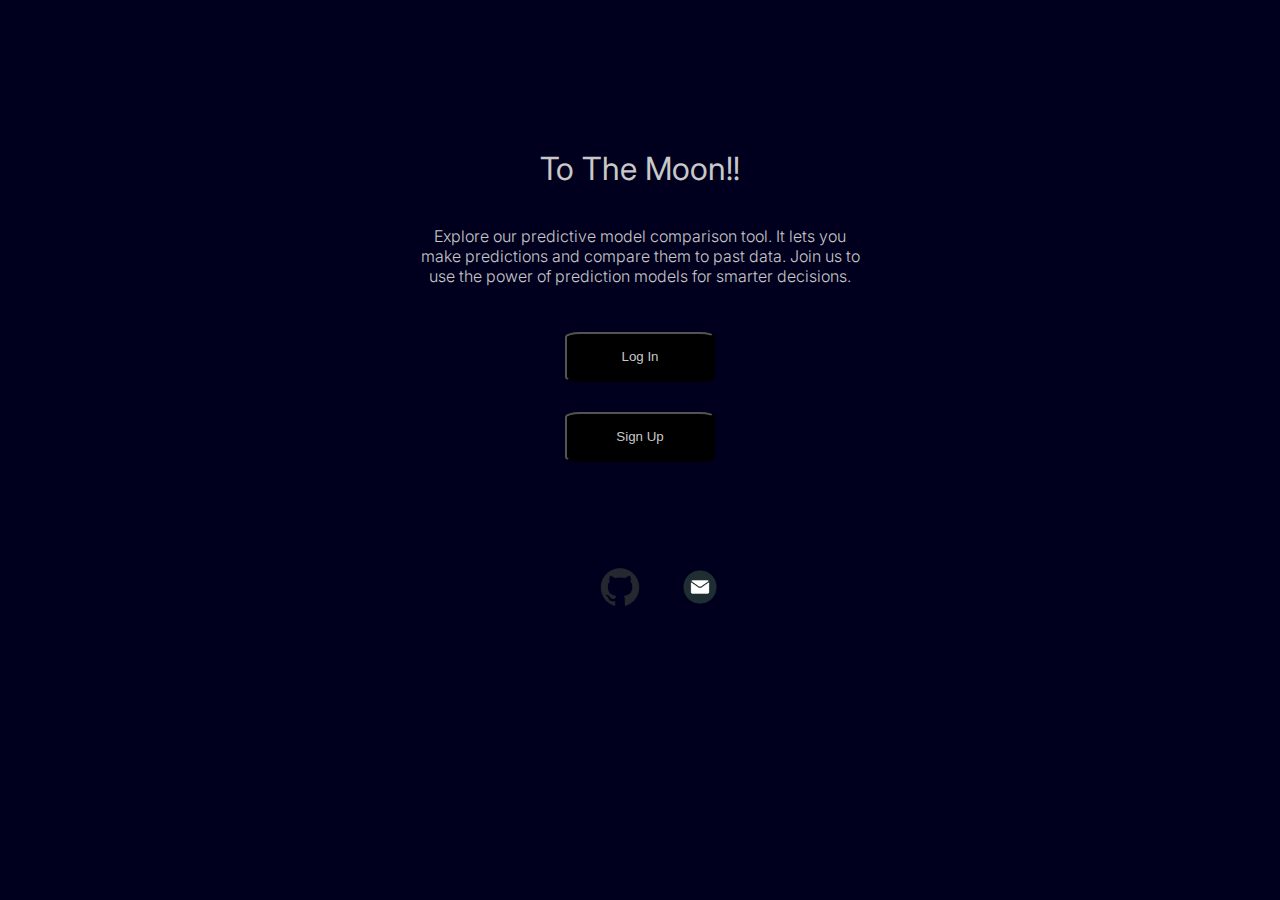
<file: index.html>
<!DOCTYPE html>

<html lang="en-US">
<head>
    <meta charset="UTF-8" />
    <title>ToTheMoon</title>
    <link href="styles.css" rel="stylesheet"/>
    <!--fonts-->
    <link rel="preconnect" href="https://fonts.googleapis.com">
    <link rel="preconnect" href="https://fonts.gstatic.com" crossorigin>
    <link href="https://fonts.googleapis.com/css2?family=Inter:wght@200;300;400&display=swap" rel="stylesheet">
</head>
<body>
    <h1>To The Moon!!</h1>
    <!-- we can change later-->
    <p>Explore our predictive model comparison tool.
         It lets you make predictions and compare them 
         to past data. Join us to use the power of
          prediction models for smarter decisions.
    </p>
    
    <a href="Login.php"><button>Log In</button></a>
    <a href="Register.php"><button>Sign Up</button></a>
    
</body>
<footer>
    <ul class="icons">
        <li><a href="https://github.com/Elizalizkika/ISS-Supply-Optimization-Project-" class="icon"><img src="github-mark.png"/></a></li>
        <li><a class="icon"><img src="envelope.png"/></a></li>
        <!--mail icon by BeeLove-->
    </ul>
</footer>
<script src="scripts.js"></script>

</html>
</file>
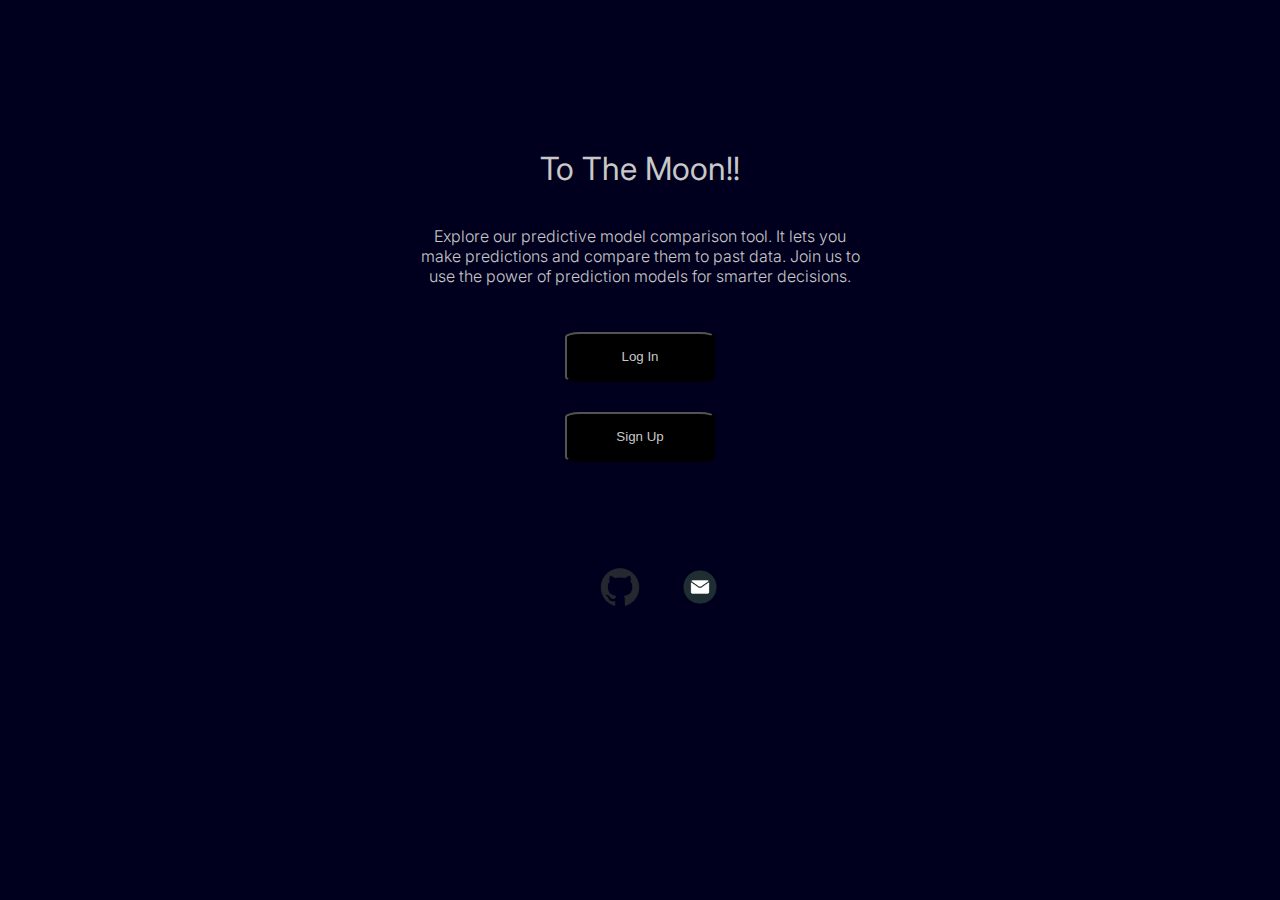
<file: UserInterface/index.html>
<!DOCTYPE html>

<html lang="en-US">
<head>
    <meta charset="UTF-8" />
    <title>ToTheMoon</title>
    <link href="styles.css" rel="stylesheet"/>
    <!--fonts-->
    <link rel="preconnect" href="https://fonts.googleapis.com">
    <link rel="preconnect" href="https://fonts.gstatic.com" crossorigin>
    <link href="https://fonts.googleapis.com/css2?family=Inter:wght@200;300;400&display=swap" rel="stylesheet">
</head>
<body>
    <h1>To The Moon!!</h1>
    <!-- we can change later-->
    <p>Explore our predictive model comparison tool.
         It lets you make predictions and compare them 
         to past data. Join us to use the power of
          prediction models for smarter decisions.
    </p>
    
    <a href="login.php"><button>Log In</button></a>
    <a href="signup.php"><button>Sign Up</button></a>
    
</body>
<footer>
    <ul class="icons">
        <li><a href="https://github.com/Elizalizkika/ISS-Supply-Optimization-Project-" class="icon"><img src="github-mark.png"/></a></li>
        <li><a class="icon"><img src="envelope.png"/></a></li>
        <!--mail icon by BeeLove-->
    </ul>
</footer>
<script src="scripts.js"></script>

</html>
</file>
<file: styles.css>
@charset "UTF-8";

body {
    background-color: rgb(0, 0, 30);
    color: rgb(200, 200, 200);
    font-family: 'Inter', sans-serif;
    display: flex;
    flex-direction: column;
    align-items: center;
    margin: 10% auto;
    width: 35%;
}

h1{
    font-weight: 400;
    font-size: xx-large;
}

p{
    font-weight: 300;
    text-align: center;
}
button{
    background-color: rgb(0, 0, 0);
    padding: 30rem, 50rem, 30rem, 50rem;
    width: 150px;
    height: 50px;
    margin-top: 20%;
    color: rgb(200, 200, 200);
    border-radius: 10%;
}
a:hover{
    filter: brightness(250%);
    filter: drop-shadow(0rem 0rem 0.25rem white);
}

footer{
    margin-top: 20%;
}
.icon{
    margin: 20px;
}
ul{
    list-style: none;
    display: flex;
    flex-direction: row;
    align-items: center;
}

img{
    width: 40px;
    height: 40px;
}
</file>
<file: UserInterface/styles.css>
@charset "UTF-8";

body {
    background-color: rgb(0, 0, 30);
    color: rgb(200, 200, 200);
    font-family: 'Inter', sans-serif;
    display: flex;
    flex-direction: column;
    align-items: center;
    margin: 10% auto;
    width: 35%;
}

h1{
    font-weight: 400;
    font-size: xx-large;
}

p{
    font-weight: 300;
    text-align: center;
}
button{
    background-color: rgb(0, 0, 0);
    padding: 30rem, 50rem, 30rem, 50rem;
    width: 150px;
    height: 50px;
    margin-top: 20%;
    color: rgb(200, 200, 200);
    border-radius: 10%;
}
a:hover{
    filter: brightness(250%);
    filter: drop-shadow(0rem 0rem 0.25rem white);
}

footer{
    margin-top: 20%;
}
.icon{
    margin: 20px;
}
ul{
    list-style: none;
    display: flex;
    flex-direction: row;
    align-items: center;
}

img{
    width: 40px;
    height: 40px;
}
</file>
